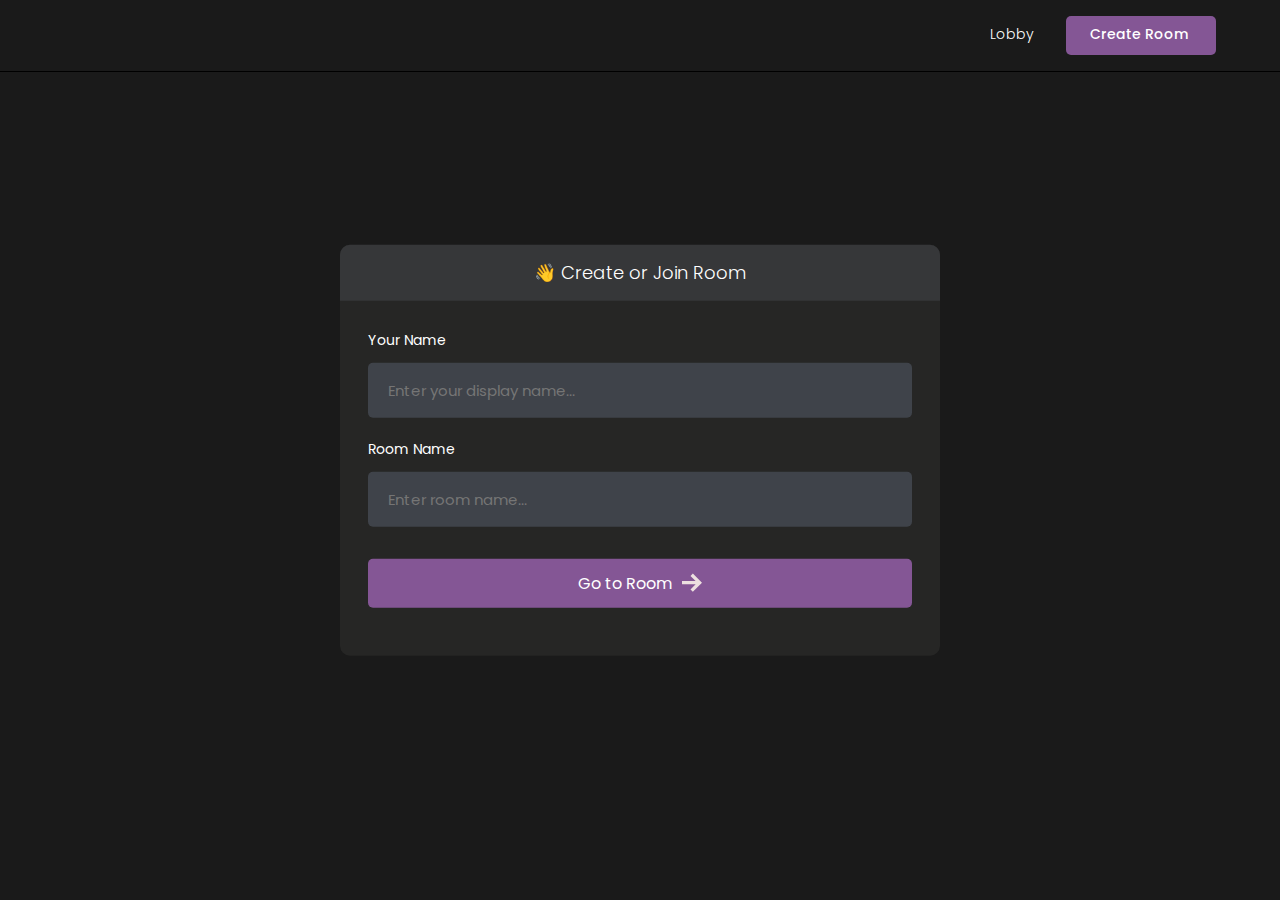
<file: MEET-EASY/lobby.html>
<!DOCTYPE html>
<html>
<head>
    <meta charset='utf-8'>
    <meta http-equiv='X-UA-Compatible' content='IE=edge'>
    <title>Room</title>
    <meta name='viewport' content='width=device-width, initial-scale=1'>
    <link rel='stylesheet' type='text/css' media='screen' href='styles/main.css'>
    <link rel='stylesheet' type='text/css' media='screen' href='styles/lobby.css'>
</head>
<body>

    <header id="nav">
       <div class="nav--list">
            <a href="lobby.html">
               
            </a>
       </div>

        <div id="nav__links">
            <a class="nav__link" href="/">
                Lobby
                <svg xmlns="http://www.w3.org/2000/svg" width="24" height="24" fill="#ede0e0" viewBox="0 0 24 24"><path d="M20 7.093v-5.093h-3v2.093l3 3zm4 5.907l-12-12-12 12h3v10h7v-5h4v5h7v-10h3zm-5 8h-3v-5h-8v5h-3v-10.26l7-6.912 7 6.99v10.182z"/></svg>
            </a>
            <a class="nav__link" id="create__room__btn" href="lobby.html">
                Create Room
               <svg xmlns="http://www.w3.org/2000/svg" width="24" height="24" fill="#ede0e0" viewBox="0 0 24 24"><path d="M12 0c-6.627 0-12 5.373-12 12s5.373 12 12 12 12-5.373 12-12-5.373-12-12-12zm6 13h-5v5h-2v-5h-5v-2h5v-5h2v5h5v2z"/></svg>
            </a>
        </div>
    </header>

    <main id="room__lobby__container">
        
        <div id="form__container">
             <div id="form__container__header">
                 <p>👋 Create or Join Room</p>
             </div>
 
 
            <form id="lobby__form">
 
                 <div class="form__field__wrapper">
                     <label>Your Name</label>
                     <input type="text" name="name" required placeholder="Enter your display name..." />
                 </div>
 
                 <div class="form__field__wrapper">
                     <label>Room Name</label>
                     <input type="text" name="room"  placeholder="Enter room name..." />
                 </div>
 
                 <div class="form__field__wrapper">
                     <button type="submit">Go to Room 
                         <svg xmlns="http://www.w3.org/2000/svg" width="24" height="24" viewBox="0 0 24 24"><path d="M13.025 1l-2.847 2.828 6.176 6.176h-16.354v3.992h16.354l-6.176 6.176 2.847 2.828 10.975-11z"/></svg>
                    </button>
                 </div>
            </form>
        </div>
     </main>
    
</body>
<script type="text/javascript" src="js/lobby.js"></script>
</html>
</file>
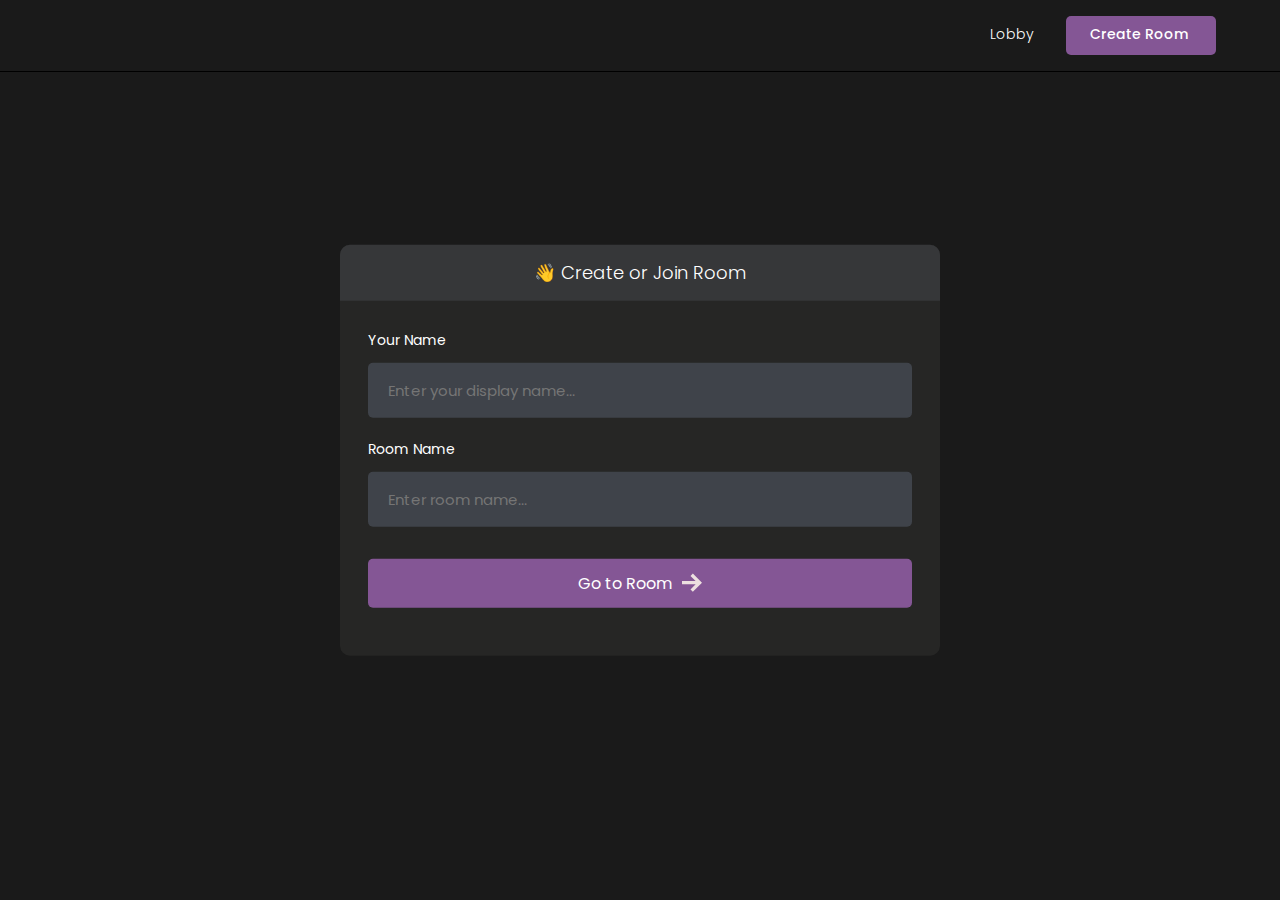
<file: MEET-EASY/room.html>
<!DOCTYPE html>
<html>
<head>
    <meta charset='utf-8'>
    <meta http-equiv='X-UA-Compatible' content='IE=edge'>
    <title>Room</title>
    <meta name='viewport' content='width=device-width, initial-scale=1'>
    <link rel='stylesheet' type='text/css' media='screen' href='styles/main.css'>

    <link rel='stylesheet' type='text/css' media='screen' href='styles/room.css'>
</head>
<body>

    <header id="nav">
       <div class="nav--list">
            <button id="members__button">
               <svg width="24" height="24" xmlns="http://www.w3.org/2000/svg" fill-rule="evenodd" clip-rule="evenodd"><path d="M24 18v1h-24v-1h24zm0-6v1h-24v-1h24zm0-6v1h-24v-1h24z" fill="#ede0e0"><path d="M24 19h-24v-1h24v1zm0-6h-24v-1h24v1zm0-6h-24v-1h24v1z"/></svg>
            </button>
            <a href="lobby.html">
            </a>
       </div>

        <div id="nav__links">
            <button id="chat__button"><svg width="24" height="24" xmlns="http://www.w3.org/2000/svg" fill-rule="evenodd" fill="#ede0e0" clip-rule="evenodd"><path d="M24 20h-3v4l-5.333-4h-7.667v-4h2v2h6.333l2.667 2v-2h3v-8.001h-2v-2h4v12.001zm-15.667-6l-5.333 4v-4h-3v-14.001l18 .001v14h-9.667zm-6.333-2h3v2l2.667-2h8.333v-10l-14-.001v10.001z"/></svg></button>
            <!-- <a class="nav__link" href="/">
                Lobby
                <svg xmlns="http://www.w3.org/2000/svg" width="24" height="24" fill="#ede0e0" viewBox="0 0 24 24"><path d="M20 7.093v-5.093h-3v2.093l3 3zm4 5.907l-12-12-12 12h3v10h7v-5h4v5h7v-10h3zm-5 8h-3v-5h-8v5h-3v-10.26l7-6.912 7 6.99v10.182z"/></svg>
            </a> -->
            <a class="nav__link" id="create__room__btn" href="lobby.html">
                Create Room
               <svg xmlns="http://www.w3.org/2000/svg" width="24" height="24" fill="#ede0e0" viewBox="0 0 24 24"><path d="M12 0c-6.627 0-12 5.373-12 12s5.373 12 12 12 12-5.373 12-12-5.373-12-12-12zm6 13h-5v5h-2v-5h-5v-2h5v-5h2v5h5v2z"/></svg>
            </a>
        </div>
    </header>

    <main class="container">
        <div id="room__container">

            <section id="members__container">

            <div id="members__header">
                <p>Participants</p>
                <strong id="members__count">0</strong>
            </div>

            <div id="member__list">
            </div>

            </section>

            <section id="stream__container">

                <div id="stream__box"></div>

                <div id="streams__container"></div>

                <div class="stream__actions">
                    <button id="camera-btn" class="active">
                        <svg xmlns="http://www.w3.org/2000/svg" width="24" height="24" viewBox="0 0 24 24"><path d="M5 4h-3v-1h3v1zm10.93 0l.812 1.219c.743 1.115 1.987 1.781 3.328 1.781h1.93v13h-20v-13h3.93c1.341 0 2.585-.666 3.328-1.781l.812-1.219h5.86zm1.07-2h-8l-1.406 2.109c-.371.557-.995.891-1.664.891h-5.93v17h24v-17h-3.93c-.669 0-1.293-.334-1.664-.891l-1.406-2.109zm-11 8c0-.552-.447-1-1-1s-1 .448-1 1 .447 1 1 1 1-.448 1-1zm7 0c1.654 0 3 1.346 3 3s-1.346 3-3 3-3-1.346-3-3 1.346-3 3-3zm0-2c-2.761 0-5 2.239-5 5s2.239 5 5 5 5-2.239 5-5-2.239-5-5-5z"/></svg>
                    </button>
                    <button id="mic-btn" class="active">
                        <svg xmlns="http://www.w3.org/2000/svg" width="24" height="24" viewBox="0 0 24 24"><path d="M12 2c1.103 0 2 .897 2 2v7c0 1.103-.897 2-2 2s-2-.897-2-2v-7c0-1.103.897-2 2-2zm0-2c-2.209 0-4 1.791-4 4v7c0 2.209 1.791 4 4 4s4-1.791 4-4v-7c0-2.209-1.791-4-4-4zm8 9v2c0 4.418-3.582 8-8 8s-8-3.582-8-8v-2h2v2c0 3.309 2.691 6 6 6s6-2.691 6-6v-2h2zm-7 13v-2h-2v2h-4v2h10v-2h-4z"/></svg>
                    </button>
                    <button id="screen-btn">
                        <svg xmlns="http://www.w3.org/2000/svg" width="24" height="24" viewBox="0 0 24 24"><path d="M0 1v17h24v-17h-24zm22 15h-20v-13h20v13zm-6.599 4l2.599 3h-12l2.599-3h6.802z"/></svg>
                    </button>
                    <button id="leave-btn" style="background-color: #FF5050;">
                        <svg xmlns="http://www.w3.org/2000/svg" width="24" height="24" viewBox="0 0 24 24"><path d="M16 10v-5l8 7-8 7v-5h-8v-4h8zm-16-8v20h14v-2h-12v-16h12v-2h-14z"/></svg>
                    </button>
                </div>

                <button id="join-btn">Join Stream</button>
            </section>

            <section id="messages__container">

                <div id="messages"></div>

                <form id="message__form">
                    <input type="text" name="message" placeholder="Send a message...." />
                </form>

            </section>
        </div>
    </main>
    
</body>
<script type="text/javascript" src="js/AgoraRTC_N-4.11.0.js"></script>
<script type="text/javascript" src="js/agora-rtm-sdk-1.4.4.js"></script>
<script type="text/javascript" src="js/room.js"></script>
<script type="text/javascript" src="js/room_rtm.js"></script>
<script type="text/javascript" src="js/room_rtc.js"></script>
</html>
</file>
<file: MEET-EASY/styles/main.css>
@import url('https://fonts.googleapis.com/css2?family=Poppins:wght@400;500;600;700;800&display=swap');

* {
  font-family: 'Poppins', sans-serif;
}

/* width */
::-webkit-scrollbar {
  width: 7px;
}

/* Track */
::-webkit-scrollbar-track {
  box-shadow: inset 0 0 5px grey;
  border-radius: 10px;
}

/* Handle */
::-webkit-scrollbar-thumb {
  background: #797a79;
  border-radius: 10px;
}

/* Handle on hover */
::-webkit-scrollbar-thumb:hover {
  background: #845695;
}

body {
  background-color: #1a1a1a;
  color: #fff;

  font-size: 14px;
  padding: 0;
  margin: 0;
  box-sizing: border-box;
}

p,
a {
  font-weight: 300;
}

.avatar__md {
  height: 40px;
  width: 40px;
  object-fit: cover;
  border-radius: 50%;
}

.avatar__sm {
  height: 30px;
  width: 30px;
  object-fit: cover;
  border-radius: 50%;
}

#nav {
  position: fixed;
  top: 0;
  width: 100%;
  box-sizing: border-box;
  display: flex;
  justify-content: space-between;
  align-items: center;
  border-bottom: 1px solid #000000;
  background-color: #1a1a1a;
  text-decoration: none;
  padding: 16px 5%;
  z-index: 999;
}

#logo {
  display: flex;
  align-items: center;
  gap: 16px;
  font-size: 22px;
  font-weight: 700;
  line-height: 0;
  margin: 0;
  color: #ebe0e0;
}

@media (max-width: 640px) {
  #logo span {
    display: none;
  }
}

#logo img {
  height: 42px;
}

#nav a {
  text-decoration: none;
}

#nav__links {
  display: flex;
  align-items: center;
  column-gap: 2em;
}

.nav__link {
  color: #fff;
  text-decoration: none;
  transition: 1s;
  border-bottom: 2px solid transparent;
  transition: all 0.3s ease-in-out;
  padding-bottom: 1px;
}

@media (max-width: 520px) {
  #nav__links {
    column-gap: 3em;
  }
}

.nav__link:hover {
  color: rgb(230, 228, 228);
  text-decoration: none;
  border-color: #845695;
}

#create__room__btn {
  display: block;
  background-color: #845695;
  padding: 8px 24px;
  font-size: 14px;
  font-weight: 500;
  border-radius: 5px;
}

#create__room__btn:hover {
  background-color: #845695;
}

.nav--list {
  display: flex;
  gap: 1rem;
  align-items: center;
}

#members__button,
#chat__button {
  display: none;
  cursor: pointer;
  background: transparent;
  border: none;
}

#members__button:hover svg > path,
#chat__button:hover svg,
.nav__link:hover svg {
  fill: #845695;
}

.nav__link svg {
  width: 0;
  height: 0;
}

@media (max-width: 640px) {
  #members__button {
    display: block;
  }

  .nav__link svg {
    width: 1.5rem;
    height: 1.5rem;
  }
  .nav__link,
  #create__room__btn {
    font-size: 0;
    border: none;
  }

  #create__room__btn {
    padding: 0;
    background-color: transparent;
    border-radius: 50%;
  }

  #create__room__btn:hover {
    background-color: transparent;
  }
}
</file>
<file: MEET-EASY/styles/lobby.css>
#form__container {
  width: 90%;
  max-width: 600px;
  border-radius: 10px;
  background-color: #262625;
  position: fixed;
  top: 50%;
  left: 50%;
  transform: translate(-50%, -50%);
}

#lobby__form {
  padding: 2em;
}

#form__container__header {
  border-radius: 10px 10px 0 0;
  padding: 10px;
  text-align: center;
  background-color: #363739;
  margin: 0;
  font-size: 18px;
  font-size: 300;
  line-height: 0;
}

.form__field__wrapper {
  width: 100%;
  box-sizing: border-box;
  margin-bottom: 20px;
}

.form__field__wrapper label {
  font-size: 14px;
  line-height: 1.7em;
  margin-bottom: 10px;
  display: block;
}

.form__field__wrapper input {
  box-sizing: border-box;
  color: #fff;
  width: 100%;
  margin: 0;
  border: none;
  border-radius: 5px;
  padding: 16px 20px;
  font-size: 15px;
  background-color: #3f434a;
}

.form__field__wrapper button[type='submit'] {
  margin-top: 32px;
  cursor: pointer;
  background-color: #845695;
  border: none;
  color: #fff;
  font-size: 16px;
  width: 100%;
  display: flex;
  align-items: center;
  justify-content: center;
  padding: 12px;
  border-radius: 5px;
  gap: 10px;
}

.form__field__wrapper button[type='submit'] svg {
  fill: #ede0e0;
  width: 20px;
}

#avatar__selection {
  margin-reight: 10px;
  display: flex;
  gap: 1em;
}

.avatar__option {
  height: 50px;
  width: 50px;
  border-radius: 50%;
  cursor: pointer;
  transition: 0.3s;
  border: 2px solid #797a79;
}

.avatar__option__selected {
  border: 3px solid #845695;
}
</file>
<file: MEET-EASY/styles/room.css>
.container {
  margin-top: 74px;
  height: clac(100vh - 74px);
  width: 100%;
  position: relative;
}

#room__container {
  position: relative;
  display: flex;
  gap: 3rem;
}

#members__container {
  background-color: #262625;
  border-right: 1px solid #797a79;
  overflow-y: auto;
  width: 90%;
  max-width: 250px;
  position: fixed;
  height: 100%;
  z-index: 999;
}

#members__count {
  background-color: #1d1d1c;
  padding: 7px 15px;
  font-size: 14px;
  font-weight: 600;
  border-radius: 5px;
}

#members__header {
  display: flex;
  justify-content: space-around;
  align-items: center;
  padding: 0 1rem;
  position: fixed;
  font-size: 18px;
  background-color: #323143;
  width: 218px;
}

#member__list {
  display: flex;
  flex-direction: column;
  gap: 1rem;
  padding-top: 5rem;
  padding-bottom: 6.5rem;
}

.members__list::-webkit-scrollbar {
  height: 14px;
}

.member__wrapper {
  display: flex;
  align-items: center;
  column-gap: 10px;
  padding-left: 1em;
}

.green__icon {
  display: block;
  height: 8px;
  width: 8px;
  border-radius: 50%;
  background-color: #2aca3e;
}

.member_name{
  font-size: 14px;
  line-height: 0;
}

#messages__container {
  height: calc(100vh - 85px);
  background-color: #262625;
  right: 0;
  position: absolute;
  width: 100%;
  max-width: 25rem;
  overflow-y: auto;
  border-left: 1px solid #111;
}

#messages {
  width: 100%;
  height: 100%;
  overflow-y: auto;
}

.message__wrapper:last-child {
  margin-bottom: 6.5rem;
}

.message__wrapper {
  display: flex;
  gap: 10px;
  margin: 1em;
}

.message__body {
  background-color: #363739;
  border-radius: 10px;
  padding: 10px 15px;
  width: fit-content;
  max-width: 900px;
}

.message__body strong {
  font-weight: 600;
  color: #ede0e0;
}

.message__body__bot{
  padding: 0 20px;
  max-width: 900px;
  color: #bdbdbd;
}


.message__author {
  margin-right: 10px;
  color: #2aca3e!important;

}

.message__author__bot {
  margin-right: 10px;
  color: #a52aca!important;

}

.message__text {
  margin: 0;
}

#message__form {
  width: 23.2rem;
  position: fixed;
  bottom: 0;
  display: block;
  background-color: #1a1a1a;
  padding: 1em;
}

#message__form input {
  color: #fff;
  width: 100%;
  border: none;
  border-radius: 5px;
  padding: 18px;
  font-size: 14px;
  box-sizing: border-box;
  background-color: #3f434a;
}

#message__form input:focus {
  outline: none;
}

#message__form input::placeholder {
  color: #707575;
}

#stream__container {
  justify-self: center;
  width: calc(100% - 40.7rem);
  position: fixed;
  left: 15.7rem;
  top: clac(100vh - 72px);
  overflow-y: auto;
  height: 100%;
}

#stream__box{
  background-color: #3f434a;
  height: 60vh;
  display: none;
}

#stream__box .video__container{
  border: 2px solid #000;
  border-radius: 0;
  height: 100%!important;
  width:100%!important;

  background-size: 300px;
}

#stream__box video{
  border-radius: 0;
}

#streams__container{
  display: flex;
  flex-wrap: wrap;
  gap: 2em;
  justify-content: center;
  align-items: center;
  margin-top: 25px;
  margin-bottom: 225px;
}

.video__container{
  display: flex;
  justify-content: center;
  align-items: center;
  border:2px solid #b366f9;
  border-radius: 50%;
  cursor: pointer;
  overflow: hidden;
  height: 300px;
  width: 300px;

  background-image: url("/images/logo.png");
  background-repeat: no-repeat;
  background-position: center;
  background-size: 75px;
}

.video-player{
  height: 100%;
  width: 100%;
}

.video-player video{
  border-radius: 50%;
}

@media (max-width: 1400px) {
  .video__container{
    height: 200px;
    width: 200px;
  }
}

@media (max-width: 1200px) {
  #members__container {
    display: none;
  }

  #members__button {
    display: block;
  }

  #stream__container {
    width: calc(100% - 25rem);
    left: 0;
  }
}

@media (max-width: 980px) {
  #stream__container {
    width: calc(100% - 20rem);
    left: 0;
  }
  #messages__container {
    max-width: 20rem;
  }

  #message__form {
    width: 18.2rem;
  }
}

@media (max-width: 768px) {
  #stream__container {
    width: 100%;
  }

  .video__container{
    height: 100px;
    width: 100px;
  }

  #messages__container {
    display: none;
  }

  #chat__button {
    display: block;
  }
}

#stream__box {
  position: relative;
}

.stream__focus {
  width: 100%;
  height: 100%;
}

.stream__focus iframe {
  width: 100%;
  height: 100%;
}

.stream__actions {
  position: fixed;
  bottom: 1rem;
  border-radius: 8px;
  background-color: #1a1a1a60;
  padding: 1rem;
  left: 50%;
  display: none;
  gap: 1rem;
  transform: translateX(-50%);
}

.stream__actions a,
.stream__actions button {
  cursor: pointer;
  background-color: #262625;
  color: #fff;
  border: none;
  display: flex;
  align-items: center;
  justify-content: center;
  padding: 0.5rem 1rem;
  border-radius: 5px;
  transition: all 0.2s ease-in-out;
}

.stream__actions a svg,
.stream__actions button svg {
  width: 1.5rem;
  height: 1.5rem;
  fill: #ede0e0;
}

.stream__actions a.active,
.stream__actions button.active,
.stream__actions a:hover,
.stream__actions button:hover {
  background-color: #845695;
}

#join-btn{
  background-color: #845695;
  font-size: 18px;
  padding: 25px 50px;
  border: none;
  color:#fff;

  position: fixed;
  bottom: 1rem;
  border-radius: 8px;
  left:50%;
  transform: translateX(-50%);
  cursor: pointer;
}
</file>
